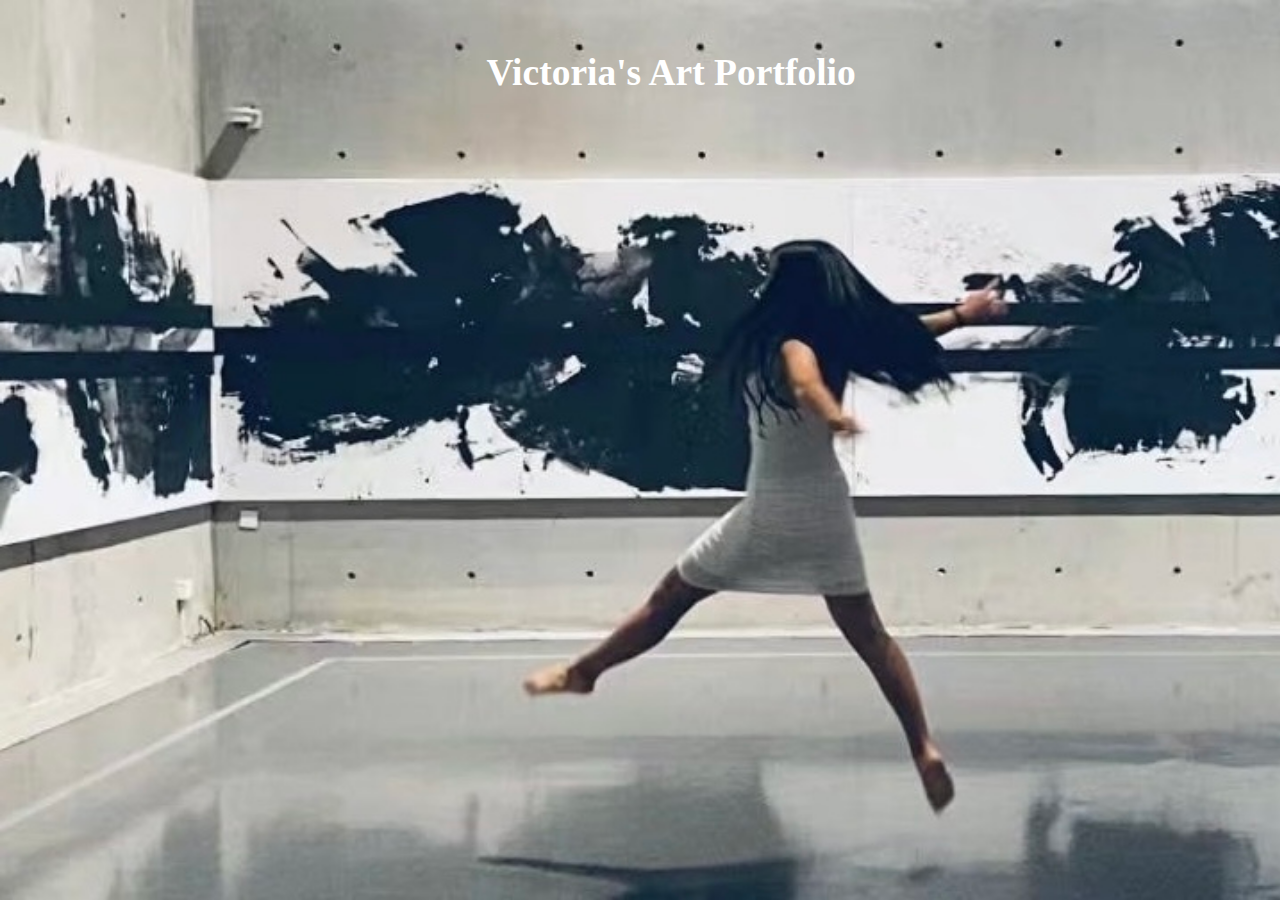
<file: index.html>
<!DOCTYPE html>
<html lang="en">
<head>
<meta charset="UTF-8">
<meta name="viewport" content="width=device-width, initial-scale=1.0">
<title>Clickable Background</title>
<style>
  body, html {
    margin: 0;
    padding: 0;
    height: 100%;
  }
  .fullscreen-background {
    position: absolute;
    top: 0;
    left: 0;
    width: 100%;
    height: 100%;
    z-index: 0;
    background-image: url(image/background.jpg);
    background-size: cover;
    animation: backgroundAnimation 10s linear infinite;
  }

  @keyframes backgroundAnimation {
            0% {
                transform: scale(1.2)
            }
            50% {
                transform: scale(1)
            }
            100% {
                transform: scale(1.2)
            }
        }
  /*首页文字的样式*/
  .pos{
      position:absolute;
      margin-left: 38%;
      margin-top: 20px;
      font-size: 25px;
      font-family:cursive;
      color: white;

  }

</style>
</head>
<body>
 
<div class="fullscreen-background" onclick="window.location.href='2.html';"></div>
 
<div class="pos">
    <h2>Victoria's Art Portfolio</h2>
</div>
 
</body>
</html>
</file>
